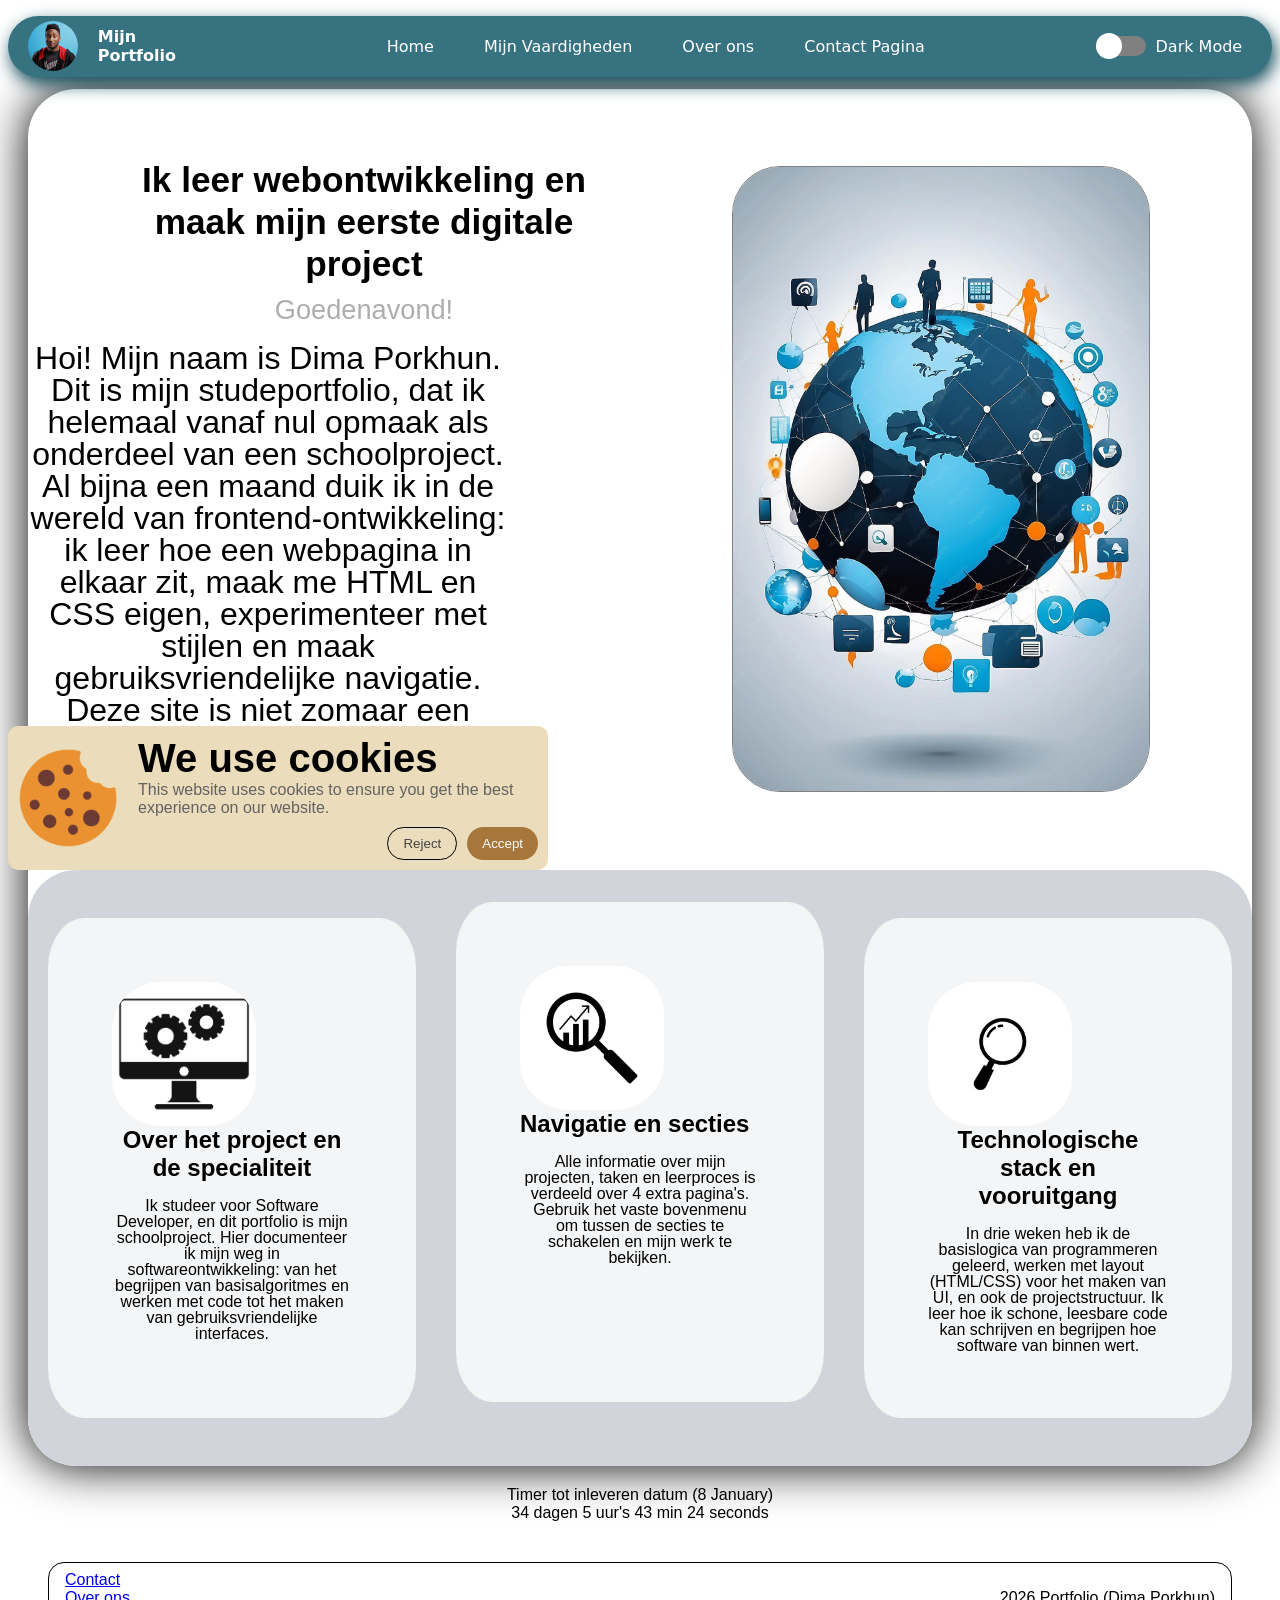
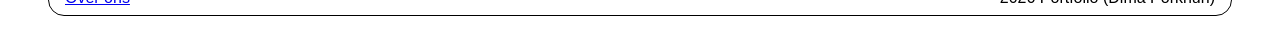
<file: index.html>
<!DOCTYPE html>
<html lang="en">
<head>
    <meta charset="UTF-8">
    <meta name="viewport" content="width=device-width, initial-scale=1.0">
    <title>Home</title>
    <link rel="stylesheet" href="styles/style.css">
    <link rel="stylesheet" href="styles/nav_bare.css">
    <link rel="stylesheet" href="styles/footer.css">
    <link rel="stylesheet" href="styles/cookies.css">
    <script type="module" src="js/cookies.js" defer></script>
    <script type="module" src="js/darkMode.js" defer></script>
    <script src="js/Home.js" defer></script>
    <script src="js/burgerMenu.js" defer></script>
</head>
<body>
    <header>
        <nav>
            <div class="left_nav">
                <img class="logo" src="img/channel-1.jpeg" alt="logo">
                <p>Mijn<br>Portfolio</p>
            </div>
            
            <div class="right_nav" id="right_nav">
                <ul class="list_nav" id="list_nav">
                    <li><a href="index.html" id="ya">Home</a></li>
                    <li><a href="mijn_vaardigheden.html">Mijn Vaardigheden</a></li>
                    <li><a href="Over_ons.html">Over ons</a></li>
                    <li><a href="Contact_page.html">Contact Pagina</a></li>
                </ul>
            </div>
            <div class="right_nav_mobile">
                <button id="burger_menu">
                    <div></div>
                    <div></div>
                    <div></div>
                </button>
                <div class="dark_mode_div">
                    <div id="switch_btn">
                        <div id="background_btn"><div id="cirkel_btn"></div></div>
                            
                    </div>
                        <p>Dark Mode</p>
                    </div>
                </div>
            </nav>
    </header>
    <main>
        <div id="cookie">
            <img src="img/8933123.png" alt="Cookie Icon">
            <div class="cookie_text">
                <h2>We use cookies</h2>
                <p>This website uses cookies to ensure you get the best experience on our website.</p> 
                <div class="cookie_buttons">
                    <button id="reject_button">Reject</button>
                    <button id="accept_button">Accept</button>
                </div>
            </div>
        </div>
            <div class="main">
                <div class="main_up">
                    <div class="left_up">
                        
                        <h1>Ik leer webontwikkeling en maak mijn eerste digitale project</h1>
                        <p id="welcome_morning">Goedemorgen!</p>
                        <p id="welcome_afternoon">Goedemiddag!</p>
                        <p id="welcome_evening">Goedenavond!</p>
                        <p class="text_top">
                            Hoi! Mijn naam is Dima Porkhun. Dit is mijn studeportfolio, dat ik helemaal vanaf
                            nul opmaak als onderdeel van een schoolproject. Al bijna een maand duik ik in de 
                            wereld van frontend-ontwikkeling: ik leer hoe een webpagina in elkaar zit, maak 
                            me HTML en CSS eigen, experimenteer met stijlen en maak gebruiksvriendelijke 
                            navigatie. Deze site is niet zomaar een eindproject, maar een visueel verslag
                            van mijn leerproces, waarin elk element met de hand is geschreven.
                        </p>
                    </div>
                    <div class="img_div">
                        <img class="img_globaleconectiviteit" id="img_connectiviteit" src="img/global-communication-background-business-network-design_1108314-242689.avif" alt="">
                    </div>
                </div>
                <div class="cards_bottom">
                    <div class="card"> 
                        <img class="img_bottom" src="img/electric-vehicle-repair-monitor-icon-simple-illustration-of-electric-vehicle-repair-monitor-vector-icon-for-web-design-isolated-on-white-background_98396-25808.avif" alt="icon">
                        <div class="text_cards">
                            <h2>Over het project en de specialiteit</h2>
                            <p>
                               Ik studeer voor Software Developer, en dit portfolio is mijn schoolproject. Hier documenteer
                               ik mijn weg in softwareontwikkeling: van het begrijpen van basisalgoritmes en werken met code 
                               tot het maken van gebruiksvriendelijke interfaces.
                            </p>
                        </div>
                    </div>

                    <div class="card1">
                        <img class="img_bottom" src="img/icon-analysis-research-data-design-template-vector.jpg" alt="icon">
                        <div class="text_cards">
                            <h2>Navigatie en secties</h2>
                            <p>
                                Alle informatie over mijn projecten, taken en leerproces is verdeeld over 4 extra pagina's. 
                                Gebruik het vaste bovenmenu om tussen de secties te schakelen en mijn werk te bekijken.
                            </p>
                        </div>
                    </div>

                    <div class="card">
                        <img class="img_bottom" src="img/OIP.webp" alt="icon">
                        <div class="text_cards">
                            <h2>Technologische stack en vooruitgang</h2>
                            <p>
                                In drie weken heb ik de basislogica van programmeren geleerd, werken met layout (HTML/CSS) 
                                voor het maken van UI, en ook de projectstructuur. Ik leer hoe ik schone, leesbare code kan
                                 schrijven en begrijpen hoe software van binnen wert.
                            </p>
                        </div>
                    </div>
                    
                </div>
            </div>
            <div id="timer_div">
                <p>Timer tot inleveren datum (8 January)</p>
                <p id="timer"></p>
            </div>
    </main>
    <footer>
        <p><a href="Contact_page.html">Contact<a><br><a href="Over_ons.html">Over ons</a></p>
        <p>2026 Portfolio (Dima Porkhun)</p>
    </footer>
</body>
</html>
</file>
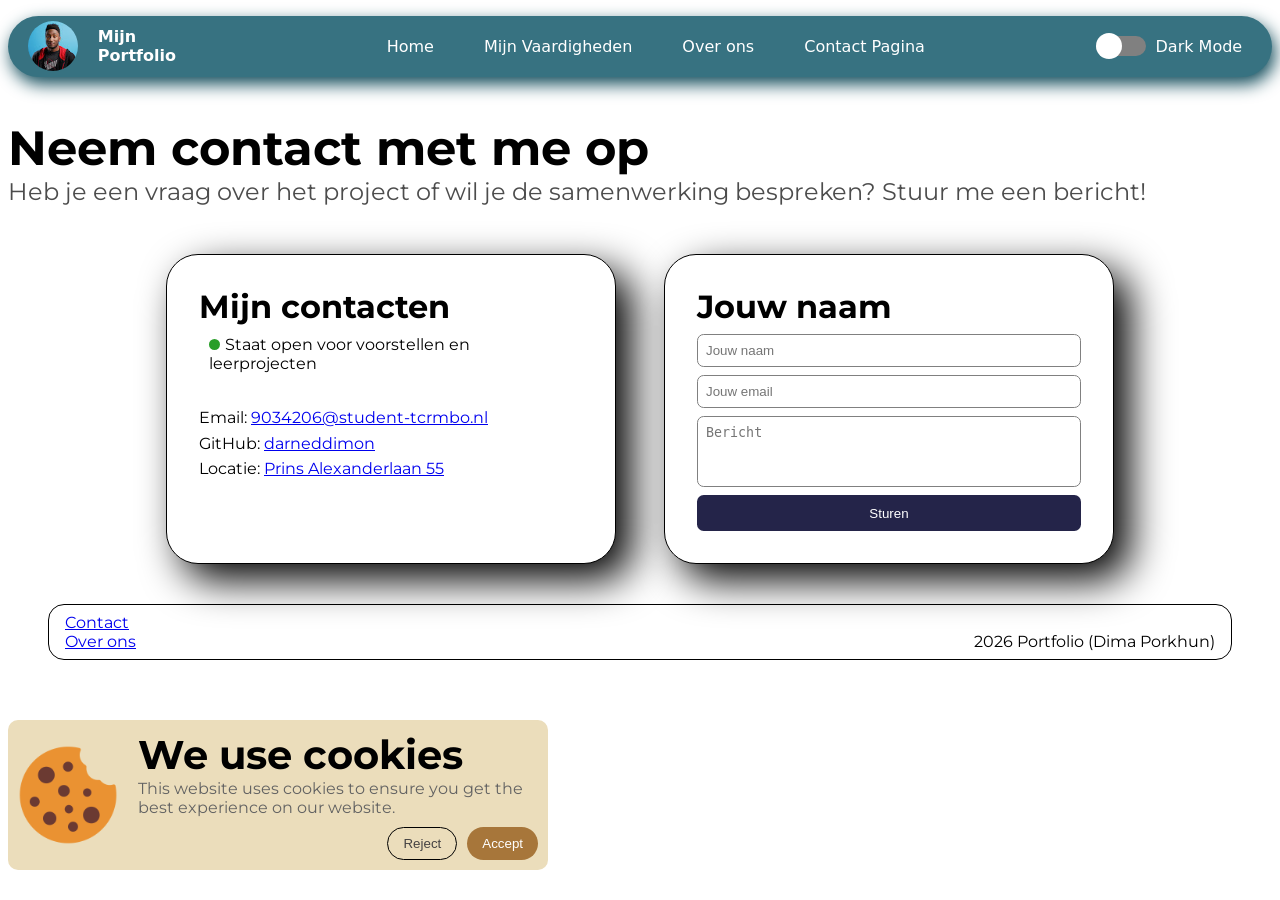
<file: Contact_page.html>
<!DOCTYPE html>
<html lang="en">
    <head>
        <meta charset="UTF-8">
        <meta name="viewport" content="width=device-width, initial-scale=1.0">
        <title>Contact Page</title>
        <link rel="stylesheet" href="styles/contact_page.css">
        <link rel="stylesheet" href="styles/nav_bare.css">
        <link rel="stylesheet" href="styles/footer.css">
        <link rel="stylesheet" href="styles/cookies.css">
        <script type="module" src="js/cookies.js" defer></script>
        <script type="module" src="js/darkMode.js" defer></script>
        <script src="js/burgerMenu.js" defer></script>
        <link rel="preconnect" href="https://fonts.googleapis.com">
        <link rel="preconnect" href="https://fonts.gstatic.com" crossorigin>
        <link href="https://fonts.googleapis.com/css2?family=Montserrat:ital,wght@0,100..900;1,100..900&family=PT+Serif:ital,wght@0,400;0,700;1,400;1,700&family=Yarndings+12&display=swap" rel="stylesheet">
    </head>
    <body>
        <header>
            <nav>
                <div class="left_nav">
                    <img class="logo" src="img/channel-1.jpeg" alt="logo">
                    <p>Mijn<br>Portfolio</p>
                </div>
                
                <div class="right_nav" id="right_nav">
                    <ul class="list_nav" id="list_nav">
                        <li><a href="index.html" id="ya">Home</a></li>
                        <li><a href="mijn_vaardigheden.html">Mijn Vaardigheden</a></li>
                        <li><a href="Over_ons.html">Over ons</a></li>
                        <li><a href="Contact_page.html">Contact Pagina</a></li>
                    </ul>
                </div>
                <div class="right_nav_mobile">
                    <button id="burger_menu">
                        <div></div>
                        <div></div>
                        <div></div>
                    </button>
                    <div class="dark_mode_div">
                        <div id="switch_btn">
                            <div id="background_btn"><div id="cirkel_btn"></div></div>
                        </div>
                            <p>Dark Mode</p>
                        </div>
                    </div>
                </nav>
            </header>   
        <main>
            <div id="cookie">
                <img src="img/8933123.png" alt="Cookie Icon">
                <div class="cookie_text">
                    <h2>We use cookies</h2>
                    <p>This website uses cookies to ensure you get the best experience on our website.</p> 
                    <div class="cookie_buttons">
                        <button id="reject_button">Reject</button>
                        <button id="accept_button">Accept</button>
                    </div>
                </div>
            </div>
            <h1 class="h1">
                Neem contact met me op
            </h1>
            <p class="main_p">
               Heb je een vraag over het project of wil
               je de samenwerking bespreken? Stuur me 
               een bericht!
            </p>

            <div class="cards">
                <div class="contacts_div">
                    <h1>Mijn contacten</h1>

                    <div class="text_green">
                        <p><div class="dot_css"></div>Staat open voor voorstellen en leerprojecten</p>
                    </div>

                    <div class="text_cards">
                        <p>Email: <a href="mailto:9034206@student-tcrmbo.nl">9034206@student-tcrmbo.nl</a></p>
                        <p>GitHub: <a href="https://github.com/darneddimon">darneddimon</a></p>
                        <p>Locatie: <a href="https://www.google.com/maps/place/Techniek+College+Rotterdam/@51.9408462,4.5361118,12.5z/data=!4m6!3m5!1s0x47c5cd3c66c593ad:0x37ff53ecda71ac07!8m2!3d51.9511189!4d4.5512189!16s%2Fg%2F11c52qh39x?entry=ttu&g_ep=EgoyMDI2MDkyMy4wIKXMDSoASAFQAw%3D%3D">
                            Prins Alexanderlaan 55
                        </a></p>
                    </div>   
                </div>

                <div class="form_div">
                    <h1>Jouw naam</h1> 
                    <input class="input_name_email" type="text" placeholder="Jouw naam">
                    <input class="input_name_email" type="email" placeholder="Jouw email"> 
                    <textarea class="input_message" type="text" placeholder="Bericht"></textarea>
                    <button class="send_button">Sturen</button>
                </div>
            </div>

        </main>
        <footer>
            <p><a href="Contact_page.html">Contact</a><br><a href="Over_ons.html">Over ons</a></p>
            <p>2026 Portfolio (Dima Porkhun)</p>
        </footer>
    </body>
</html>
</file>
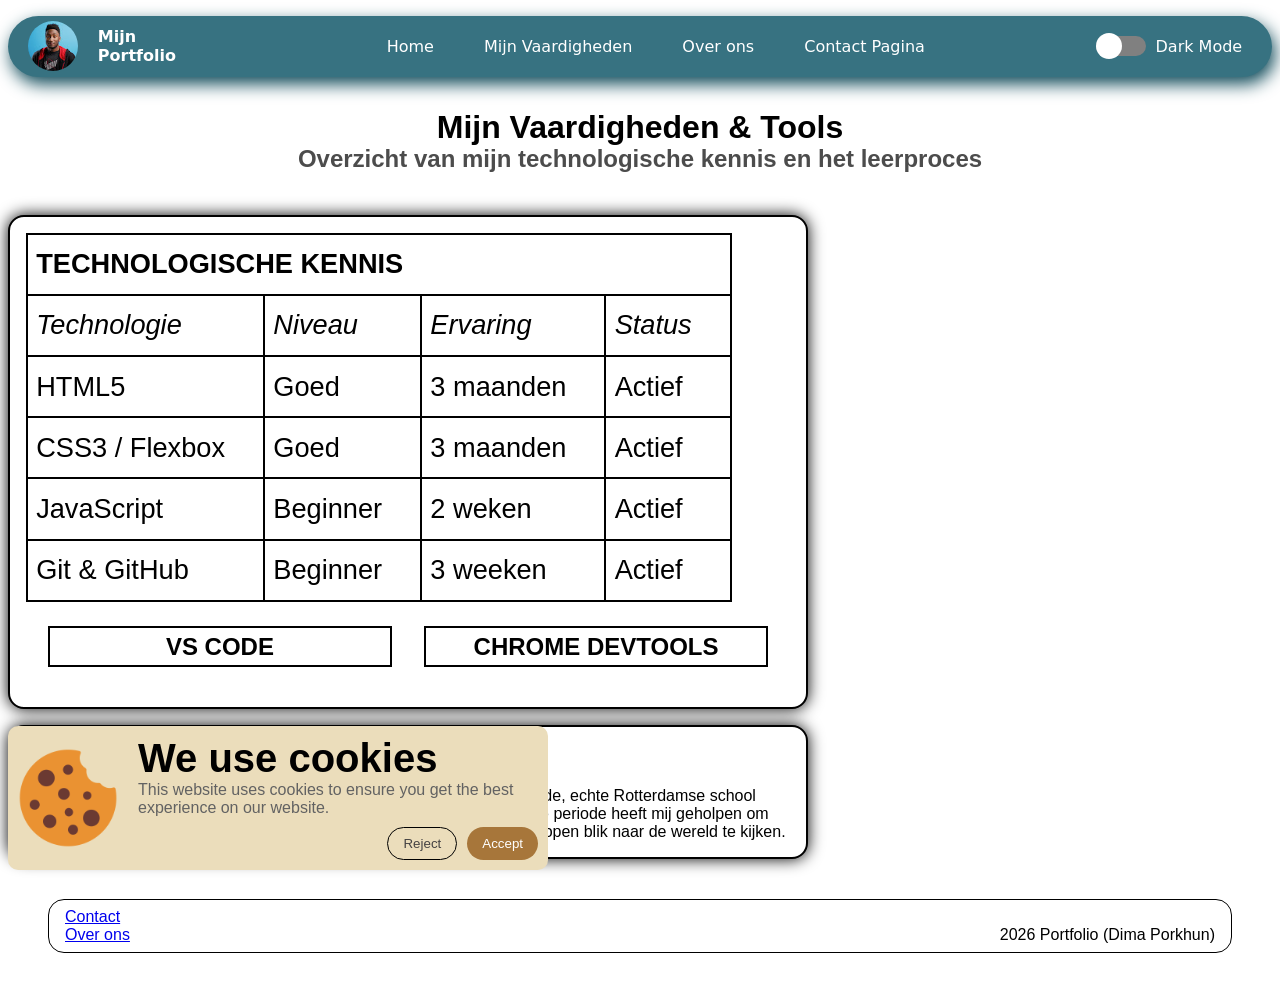
<file: mijn_vaardigheden.html>
<!DOCTYPE html>
<html lang="en">
    <head>
        <meta charset="UTF-8">
        <meta name="viewport" content="width=device-width, initial-scale=1.0">
        <title>Mijn vaardigheden </title>
        <link rel="stylesheet" href="styles/mijn_vaardigheden.css">
        <link rel="stylesheet" href="styles/footer.css">
        <link rel="stylesheet" href="styles/nav_bare.css">
        <link rel="stylesheet" href="styles/cookies.css">
        <script type="module" src="js/cookies.js" defer></script>
        <script type="module" src="js/darkMode.js" defer></script>
        <script src="js/burgerMenu.js" defer></script>
    </head>
    <body>
    <header>
        <nav>
            <div class="left_nav">
                <img class="logo" src="img/channel-1.jpeg" alt="logo">
                <p>Mijn<br>Portfolio</p>
            </div>
            
            <div class="right_nav" id="right_nav">
                <ul class="list_nav" id="list_nav">
                    <li><a href="index.html" id="ya">Home</a></li>
                    <li><a href="mijn_vaardigheden.html">Mijn Vaardigheden</a></li>
                    <li><a href="Over_ons.html">Over ons</a></li>
                    <li><a href="Contact_page.html">Contact Pagina</a></li>
                </ul>
            </div>
            <div class="right_nav_mobile">
                <button id="burger_menu">
                    <div></div>
                    <div></div>
                    <div></div>
                </button>
                <div class="dark_mode_div">
                    <div id="switch_btn">
                        <div id="background_btn"><div id="cirkel_btn"></div></div>
                            
                    </div>
                    <p>Dark Mode</p>
                </div>
            </div>
        </nav>
    </header>
        <main>
            <div id="cookie">
                <img src="img/8933123.png" alt="Cookie Icon">
                <div class="cookie_text">
                    <h2>We use cookies</h2>
                    <p>This website uses cookies to ensure you get the best experience on our website.</p> 
                    <div class="cookie_buttons">
                        <button id="reject_button">Reject</button>
                        <button id="accept_button">Accept</button>
                    </div>
                </div>
            </div>
            <div class="intro">
                <h1>Mijn Vaardigheden & Tools</h1>
                <h2>Overzicht van mijn technologische kennis en het leerproces</h2>
            </div>
            <div class="div_main_container">
                <div class="table_div">
                    <table>
                        <tr>
                            <th colspan="4">TECHNOLOGISCHE KENNIS</th>
                        </tr>
                        <tr class="groups">
                            <td>Technologie</td>
                            <td>Niveau</td>
                            <td>Ervaring</td>
                            <td>Status</td>
                        </tr>
                        <tr>
                            <td>HTML5</td>
                            <td>Goed</td>
                            <td>3 maanden</td>
                            <td>Actief</td>
                        </tr>
                        <tr>
                            <td>CSS3 / Flexbox</td>
                            <td>Goed</td>
                            <td>3 maanden</td>
                            <td>Actief</td>
                        </tr>
                        <tr>
                            <td>JavaScript</td>
                            <td>Beginner</td>
                            <td>2 weken</td>
                            <td>Actief</td>
                        </tr>
                        <tr>
                            <td>Git & GitHub</td>
                            <td>Beginner</td>
                            <td>3 weeken</td>
                            <td>Actief</td>
                        </tr>
                    </table>

                    <div class="containers_div">
                        <h2>VS CODE</h2>
                        <h2>CHROME DEVTOOLS</h2>
                    </div>

                </div>

                <div class="table_div">
                    <h2>Opleiding & Achtergrond</h2>
                    <p class="achtergrond_p">
                        Ik heb op het Wolfert College in Rotterdam geschoold. Het is een bruisende,
                        echte Rotterdamse school waar respect, diversiteit en persoonlijke ontwikkeling
                        centraal staan. Deze periode heeft mij geholpen om zelfstandig te leren denken,
                        creatieve oplossingen te zoeken en met een open blik naar de wereld te kijken.
                    </p>
                </div>
            </div>
        </main>
        <footer>
            <p><a href="Contact_page.html">Contact<a><br><a href="Over_ons.html">Over ons</a></p>
            <p>2026 Portfolio (Dima Porkhun)</p>
        </footer>
    </body>
</html>
</file>
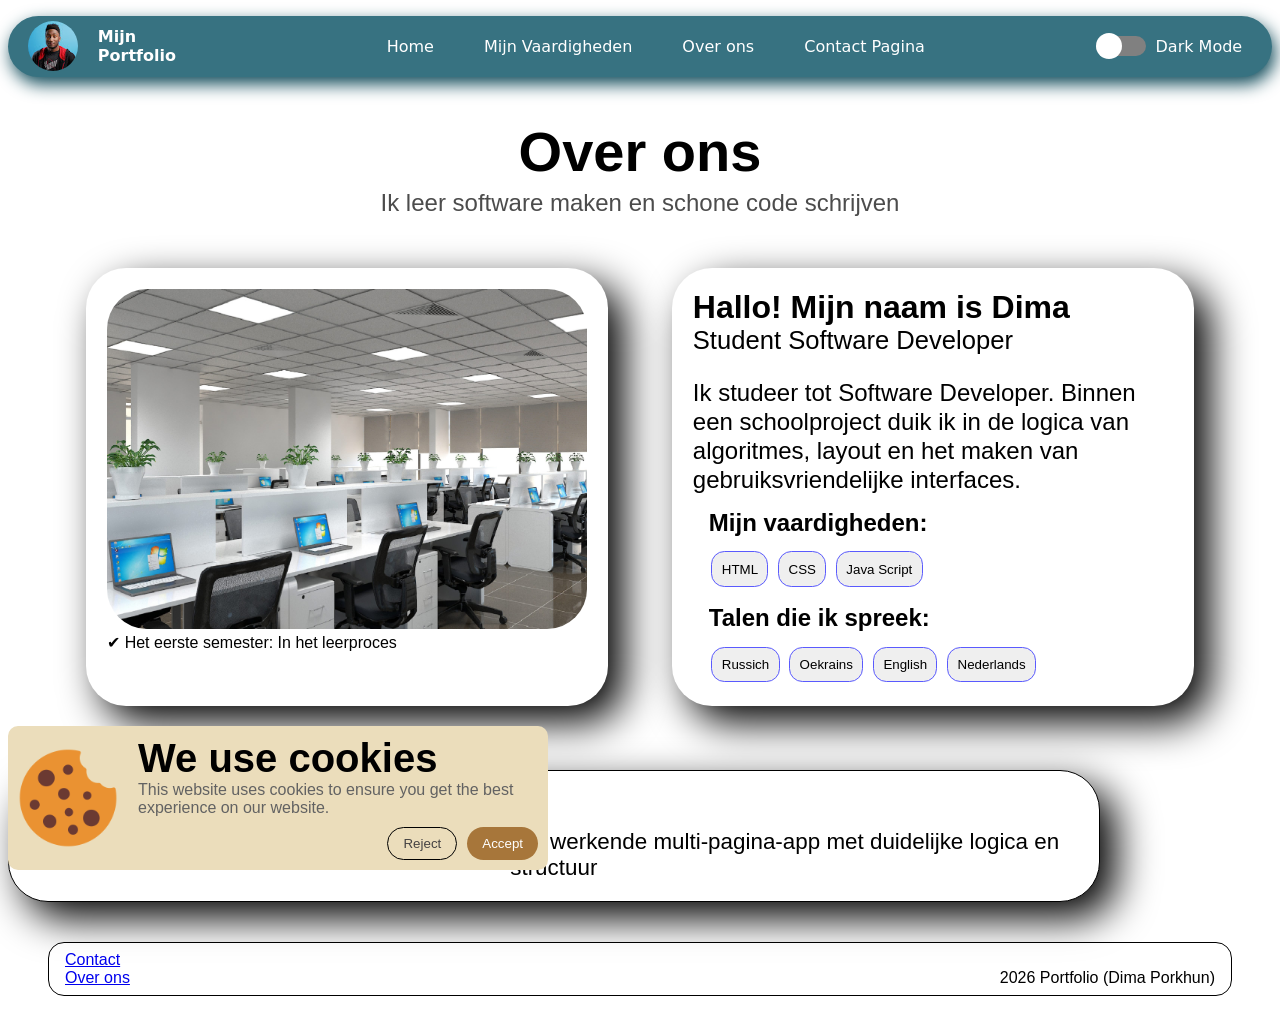
<file: Over_ons.html>
<!DOCTYPE html>
<html lang="en">
<head>
    <meta charset="UTF-8">
    <meta name="viewport" content="width=device-width, initial-scale=1.0">
    <title>Over ons</title>
    <link rel="stylesheet" href="styles/Over_ons.css">
    <link rel="stylesheet" href="styles/nav_bare.css">
    <link rel="stylesheet" href="styles/footer.css">
    <link rel="stylesheet" href="styles/cookies.css">
    <script type="module" src="js/cookies.js" defer></script>
    <script type="module" src="js/darkMode.js" defer></script>
    <script src="js/burgerMenu.js" defer></script>
</head>
<body>
    <header>
        <nav>
            <div class="left_nav">
                <img class="logo" src="img/channel-1.jpeg" alt="logo">
                <p>Mijn<br>Portfolio</p>
            </div>
            
            <div class="right_nav" id="right_nav">
                <ul class="list_nav" id="list_nav">
                    <li><a href="index.html" id="ya">Home</a></li>
                    <li><a href="mijn_vaardigheden.html">Mijn Vaardigheden</a></li>
                    <li><a href="Over_ons.html">Over ons</a></li>
                    <li><a href="Contact_page.html">Contact Pagina</a></li>
                </ul>
            </div>
            <div class="right_nav_mobile">
                <button id="burger_menu">
                    <div></div>
                    <div></div>
                    <div></div>
                </button>
                <div class="dark_mode_div">
                    <div id="switch_btn">
                        <div id="background_btn"><div id="cirkel_btn"></div></div>
                            
                    </div>
                        <p>Dark Mode</p>
                    </div>
                </div>
            </nav>
    </header>
    <main>
        <div id="cookie">
            <img src="img/8933123.png" alt="Cookie Icon">
            <div class="cookie_text">
                <h2>We use cookies</h2>
                <p>This website uses cookies to ensure you get the best experience on our website.</p> 
                <div class="cookie_buttons">
                    <button id="reject_button">Reject</button>
                    <button id="accept_button">Accept</button>
                </div>
            </div>
        </div>
        <div class="div_main_text">
            <p class="main_text">Over ons</p>
            <p class="onderwerp_text">Ik leer software maken en schone code schrijven</p>
        </div>
    
        <div class="main_div">
            <div id="cards_top">
                <div class="card_top">
                    <div class="div_card">
                        <img class="card_img" src="img/LUXSHARE-ICT-2-11-scaled.jpg" alt="foto in studie">
                    </div>
                    <div class="text_cards">
                        <p> &#10004; Het eerste semester: In het leerproces</p>
                    </div>
                    
                </div>
                <div class="card_top">
                    <div class="div_card">
                        <h1>Hallo! Mijn naam is Dima</h1>
                        <p id="Under_h">Student Software Developer</p>
                        <p class="div_card_p">
                            Ik studeer tot Software Developer. Binnen een 
                            schoolproject duik ik in de logica van algoritmes,
                            layout en het maken van gebruiksvriendelijke interfaces.
                        </p>
                        
                    </div>
                    <div class="button_div">
                        <h3 class="div_card_p_"><b>Mijn vaardigheden:</b></h3>
                        <button class="button">HTML</button>
                        <button class="button">CSS</button>
                        <button class="button">Java Script</button>
                        <h3 class="div_card_p_"><b>Talen die ik spreek:</b></h3>
                        <button class="button">Russich</button>
                        <button class="button">Oekrains</button>
                        <button class="button">English</button>
                        <button class="button">Nederlands</button>
                        
                    </div>
                        
                </div>
            </div>

            <div class="card_bottom">
                <h1 class="doel_text">Mijn doel voor de cursus</h1>
                <p class="card_bottom_text">
                   De weg afleggen van de eerste
                   regel code tot een werkende 
                   multi-pagina-app met duidelijke 
                   logica en structuur
                </p>
            </div>
        </div>

    </main>
    <footer>
        <p><a href="Contact_page.html">Contact<a><br><a href="Over_ons.html">Over ons</a></p>
        <p>2026 Portfolio (Dima Porkhun)</p>
    </footer>
</file>
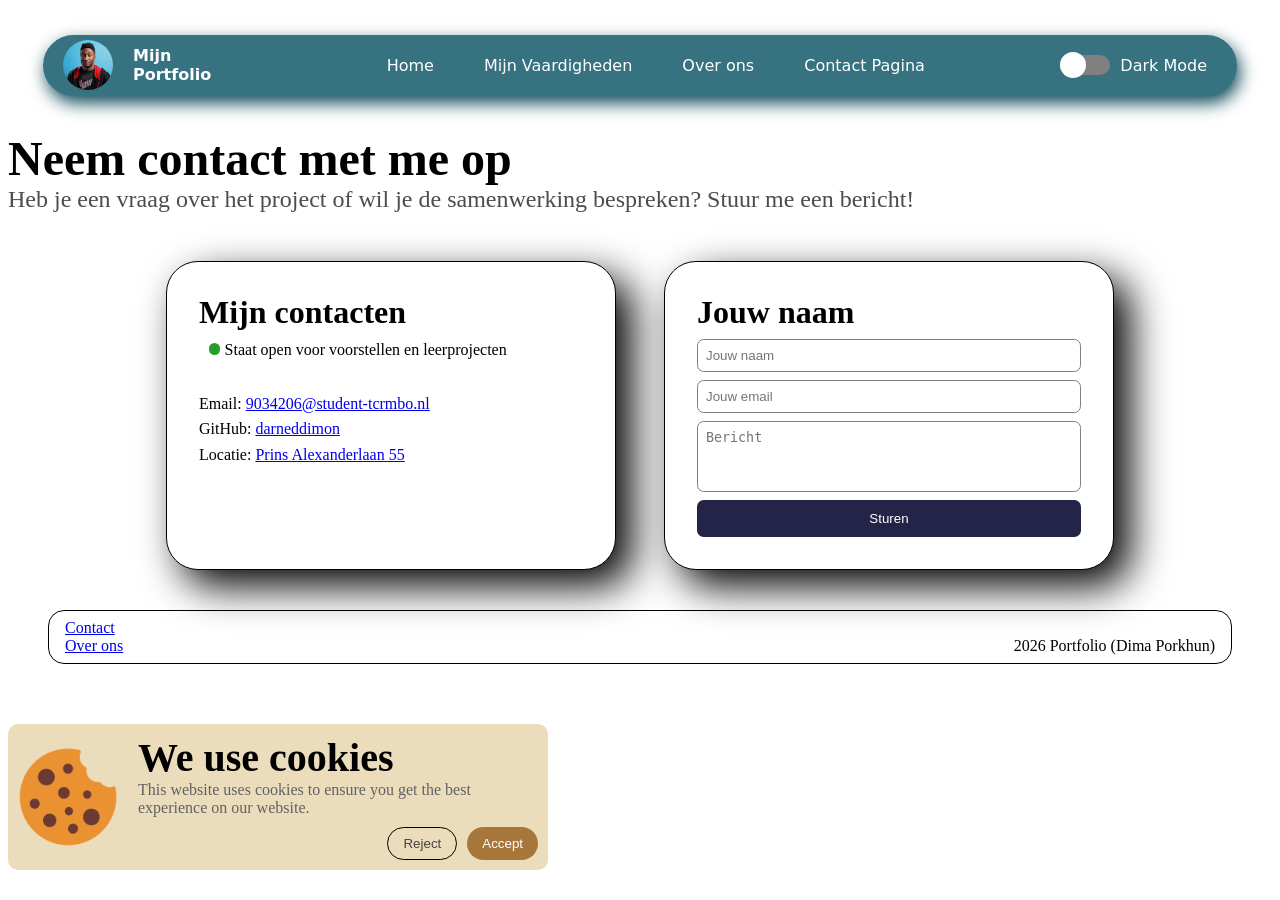
<file: Mijn Portfolio/Contact_page.html>
<!DOCTYPE html>
<html lang="en">
    <head>
        <meta charset="UTF-8">
        <meta name="viewport" content="width=device-width, initial-scale=1.0">
        <title>Page 1</title>
        <link rel="stylesheet" href="styles/contact_page.css">
        <link rel="stylesheet" href="styles/nav_bare.css">
        <link rel="stylesheet" href="styles/footer.css">
        <link rel="stylesheet" href="styles/cookies.css">
        <script type="module" src="js/cookies.js" defer></script>
        <script type="module" src="js/darkMode.js" defer></script>
    </head>
    <body>
        <header>
            <div class="header_laptop">
                <nav>
                    <div class="left_nav">
                        <img class="logo" src="img/channel-1.jpeg" alt="logo">
                        <p>Mijn<br>Portfolio</p>
                    </div>
                    <div class="right_nav">
                        <ul class="list_nav">
                            <li><a href="index.html" id="ya">Home</a></li>
                            <li><a href="mijn_vaardigheden.html">Mijn Vaardigheden</a></li>
                            <li><a href="Over_ons.html">Over ons</a></li>
                            <li><a href="Contact_page.html">Contact Pagina</a></li>
                        </ul>
                    </div>
                    <div class="dark_mode_div">
                        <div id="switch_btn">
                            <div id="background_btn"><div id="cirkel_btn"></div></div>
                            
                        </div>
                        <p>Dark Mode</p>
                    </div>
                    
                </nav>
            </div>
        </header>
        <main>
            <div id="cookie">
                <img src="img/8933123.png" alt="Cookie Icon">
                <div class="cookie_text">
                    <h2>We use cookies</h2>
                    <p>This website uses cookies to ensure you get the best experience on our website.</p> 
                    <div class="cookie_buttons">
                        <button id="reject_button">Reject</button>
                        <button id="accept_button">Accept</button>
                    </div>
                </div>
            </div>
            <h1 class="h1">
                Neem contact met me op
            </h1>
            <p class="main_p">
               Heb je een vraag over het project of wil
               je de samenwerking bespreken? Stuur me 
               een bericht!
            </p>

            <div class="cards">
                <div class="contacts_div">
                    <h1>Mijn contacten</h1>

                    <div class="text_green">
                        <p><div class="dot_css"></div>Staat open voor voorstellen en leerprojecten</p>
                    </div>

                    <div class="text_cards">
                        <p>Email: <a href="mailto:9034206@student-tcrmbo.nl">9034206@student-tcrmbo.nl</a></p>
                        <p>GitHub: <a href="https://github.com/darneddimon">darneddimon</a></p>
                        <p>Locatie: <a href="https://www.google.com/maps/place/Techniek+College+Rotterdam/@51.9408462,4.5361118,12.5z/data=!4m6!3m5!1s0x47c5cd3c66c593ad:0x37ff53ecda71ac07!8m2!3d51.9511189!4d4.5512189!16s%2Fg%2F11c52qh39x?entry=ttu&g_ep=EgoyMDI2MDkyMy4wIKXMDSoASAFQAw%3D%3D">
                            Prins Alexanderlaan 55
                        </a></p>
                    </div>   
                </div>

                <div class="form_div">
                    <h1>Jouw naam</h1> 
                    <input class="input_name_email" type="text" placeholder="Jouw naam">
                    <input class="input_name_email" type="email" placeholder="Jouw email"> 
                    <textarea class="input_message" type="text" placeholder="Bericht"></textarea>
                    <button class="send_button">Sturen</button>
                </div>
            </div>

        </main>
        <footer>
            <p><a href="Contact_page.html">Contact</a><br><a href="Over_ons.html">Over ons</a></p>
            <p>2026 Portfolio (Dima Porkhun)</p>
        </footer>
    </body>
</html>
</file>
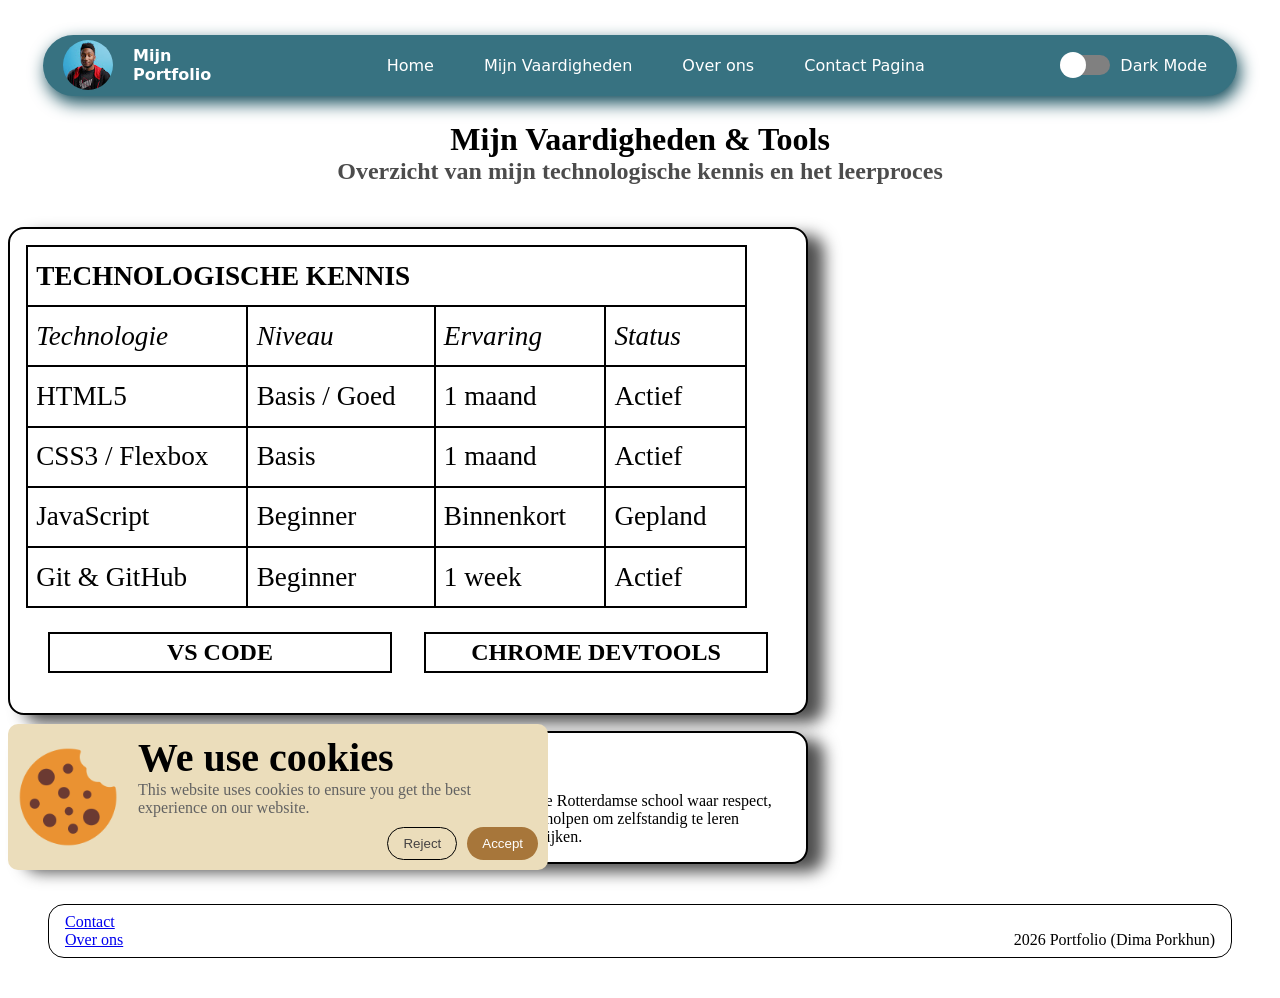
<file: Mijn Portfolio/mijn_vaardigheden.html>
<!DOCTYPE html>
<html lang="en">
    <head>
        <meta charset="UTF-8">
        <meta name="viewport" content="width=device-width, initial-scale=1.0">
        <title>Page 1</title>
        <link rel="stylesheet" href="styles/mijn_vaardigheden.css">
        <link rel="stylesheet" href="styles/footer.css">
        <link rel="stylesheet" href="styles/nav_bare.css">
        <link rel="stylesheet" href="styles/cookies.css">
        <script type="module" src="js/cookies.js" defer></script>
        <script type="module" src="js/darkMode.js" defer></script>
    </head>
    <body>
        <header>
            <div class="header_laptop">
                <nav>
                    <div class="left_nav">
                        <img class="logo" src="img/channel-1.jpeg" alt="logo">
                        <p>Mijn<br>Portfolio</p>
                    </div>
                    <div class="right_nav">
                        <ul class="list_nav">
                            <li><a href="index.html" id="ya">Home</a></li>
                            <li><a href="mijn_vaardigheden.html">Mijn Vaardigheden</a></li>
                            <li><a href="Over_ons.html">Over ons</a></li>
                            <li><a href="Contact_page.html">Contact Pagina</a></li>
                        </ul>
                    </div>
                    <div class="dark_mode_div">
                        <div id="switch_btn">
                            <div id="background_btn"><div id="cirkel_btn"></div></div>
                            
                        </div>
                        <p>Dark Mode</p>
                    </div>
                    
                </nav>
            </div>
        </header>
        <main>
            <div id="cookie">
                <img src="img/8933123.png" alt="Cookie Icon">
                <div class="cookie_text">
                    <h2>We use cookies</h2>
                    <p>This website uses cookies to ensure you get the best experience on our website.</p> 
                    <div class="cookie_buttons">
                        <button id="reject_button">Reject</button>
                        <button id="accept_button">Accept</button>
                    </div>
                </div>
            </div>
            <div class="intro">
                <h1>Mijn Vaardigheden & Tools</h1>
                <h2>Overzicht van mijn technologische kennis en het leerproces</h2>
            </div>
            <div class="div_main_container">
                <div class="table_div">
                    <table>
                        <tr>
                            <th colspan="4">TECHNOLOGISCHE KENNIS</th>
                        </tr>
                        <tr class="groups">
                            <td>Technologie</td>
                            <td>Niveau</td>
                            <td>Ervaring</td>
                            <td>Status</td>
                        </tr>
                        <tr>
                            <td>HTML5</td>
                            <td>Basis / Goed</td>
                            <td>1 maand</td>
                            <td>Actief</td>
                        </tr>
                        <tr>
                            <td>CSS3 / Flexbox</td>
                            <td>Basis</td>
                            <td>1 maand</td>
                            <td>Actief</td>
                        </tr>
                        <tr>
                            <td>JavaScript</td>
                            <td>Beginner</td>
                            <td>Binnenkort</td>
                            <td>Gepland</td>
                        </tr>
                        <tr>
                            <td>Git & GitHub</td>
                            <td>Beginner</td>
                            <td>1 week</td>
                            <td>Actief</td>
                        </tr>
                    </table>

                    <div class="containers_div">
                        <h2>VS CODE</h2>
                        <h2>CHROME DEVTOOLS</h2>
                    </div>

                </div>

                <div class="table_div">
                    <h2>Opleiding & Achtergrond</h2>
                    <p class="achtergrond_p">
                        Ik heb op het Wolfert College in Rotterdam geschoold. Het is een bruisende,
                        echte Rotterdamse school waar respect, diversiteit en persoonlijke ontwikkeling
                        centraal staan. Deze periode heeft mij geholpen om zelfstandig te leren denken,
                        creatieve oplossingen te zoeken en met een open blik naar de wereld te kijken.
                    </p>
                </div>
            </div>
        </main>
        <footer>
            <p><a href="Contact_page.html">Contact<a><br><a href="Over_ons.html">Over ons</a></p>
            <p>2026 Portfolio (Dima Porkhun)</p>
        </footer>
    </body>
</html>
</file>
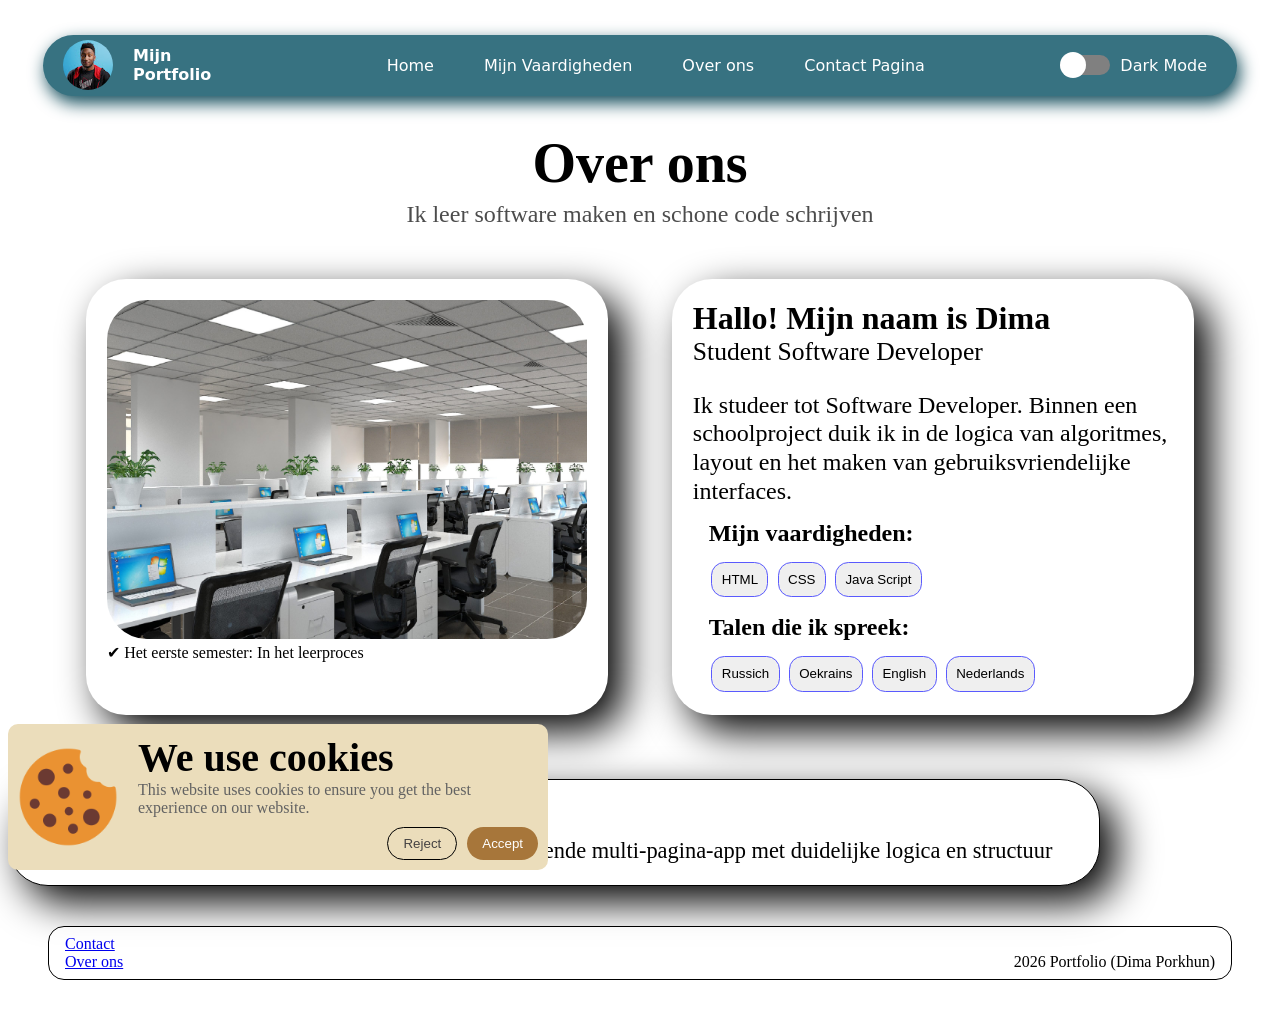
<file: Mijn Portfolio/Over_ons.html>
<!DOCTYPE html>
<html lang="en">
<head>
    <meta charset="UTF-8">
    <meta name="viewport" content="width=device-width, initial-scale=1.0">
    <title>Document</title>
    <link rel="stylesheet" href="styles/Over_ons.css">
    <link rel="stylesheet" href="styles/nav_bare.css">
    <link rel="stylesheet" href="styles/footer.css">
    <link rel="stylesheet" href="styles/cookies.css">
    <script type="module" src="js/cookies.js" defer></script>
    <script type="module" src="js/darkMode.js" defer></script>
</head>
<body>
    <header>
        <div class="header_laptop">
            <nav>
                <div class="left_nav">
                    <img class="logo" src="img/channel-1.jpeg" alt="logo">
                    <p>Mijn<br>Portfolio</p>
                </div>
                <div class="right_nav">
                    <ul class="list_nav">
                        <li><a href="index.html" id="ya">Home</a></li>
                        <li><a href="mijn_vaardigheden.html">Mijn Vaardigheden</a></li>
                        <li><a href="Over_ons.html">Over ons</a></li>
                        <li><a href="Contact_page.html">Contact Pagina</a></li>
                    </ul>
                </div>
                <div class="dark_mode_div">
                    <div id="switch_btn">
                        <div id="background_btn"><div id="cirkel_btn"></div></div>
                        
                    </div>
                    <p>Dark Mode</p>
                </div>
                
            </nav>
        </div>
    </header>
    <main>
        <div id="cookie">
            <img src="img/8933123.png" alt="Cookie Icon">
            <div class="cookie_text">
                <h2>We use cookies</h2>
                <p>This website uses cookies to ensure you get the best experience on our website.</p> 
                <div class="cookie_buttons">
                    <button id="reject_button">Reject</button>
                    <button id="accept_button">Accept</button>
                </div>
            </div>
        </div>
        <div class="div_main_text">
            <p class="main_text">Over ons</p>
            <p class="onderwerp_text">Ik leer software maken en schone code schrijven</p>
        </div>
    
        <div class="main_div">
            <div id="cards_top">
                <div class="card_top">
                    <div class="div_card">
                        <img class="card_img" src="img/LUXSHARE-ICT-2-11-scaled.jpg" alt="foto in studie">
                    </div>
                    <div class="text_cards">
                        <p> &#10004; Het eerste semester: In het leerproces</p>
                    </div>
                    
                </div>
                <div class="card_top">
                    <div class="div_card">
                        <h1>Hallo! Mijn naam is Dima</h1>
                        <p id="Under_h">Student Software Developer</p>
                        <p class="div_card_p">
                            Ik studeer tot Software Developer. Binnen een 
                            schoolproject duik ik in de logica van algoritmes,
                            layout en het maken van gebruiksvriendelijke interfaces.
                        </p>
                        
                    </div>
                    <div class="button_div">
                        <h3 class="div_card_p_"><b>Mijn vaardigheden:</b></h3>
                        <button class="button">HTML</button>
                        <button class="button">CSS</button>
                        <button class="button">Java Script</button>
                        <h3 class="div_card_p_"><b>Talen die ik spreek:</b></h3>
                        <button class="button">Russich</button>
                        <button class="button">Oekrains</button>
                        <button class="button">English</button>
                        <button class="button">Nederlands</button>
                        
                    </div>
                        
                </div>
            </div>

            <div class="card_bottom">
                <h1 class="doel_text">Mijn doel voor de cursus</h1>
                <p class="card_bottom_text">
                   De weg afleggen van de eerste
                   regel code tot een werkende 
                   multi-pagina-app met duidelijke 
                   logica en structuur
                </p>
            </div>
        </div>

    </main>
    <footer>
        <p><a href="Contact_page.html">Contact<a><br><a href="Over_ons.html">Over ons</a></p>
        <p>2026 Portfolio (Dima Porkhun)</p>
    </footer>
</file>
<file: styles/style.css>
*::before, *::after{
    box-sizing: border-box;
}

:root{
    --bg-color: #ffffffc1;
    --main: #ffffff;
    --text-color: #000000;
    --cards_bottom: #d1d5db;
    --shadow-box: rgb(0, 0, 0);
    --welcome: rgba(0, 0, 0, 0.321);
}

:root.dark{
    --bg-color: #000000ea;
    --main: #00000018;
    --text-color: #ffffff;
    --cards_bottom: #343333a8;
    --shadow-box: rgb(44, 117, 186);
    --welcome: grey;
}


p, h1, h2{
    margin: 0;
}


body{
    background-color: var(--bg-color);
    color: var(--text-color);
    font-family: "Montserrat", sans-serif;
}




.main{
    margin: 20px;
    box-shadow: 0px 0px 3em  var(--shadow-box);
    border-radius: 3em;
}


.main_up{
    display: flex; 
    justify-content: space-between;  
    height: auto;
    max-width: 90vw;
}

.left_up>*{
    justify-content: center;
    display: flex;
}



.left_up>h1{
    margin: 2em 2em 0.5rem;
    font-size: 2.2rem;
    line-height: 1.2;
    text-align: center;         
    padding: 0 16px;     
    box-sizing: border-box;
}

.img_div{
    max-width: 30rem;
    box-sizing: border-box;
    display: block;
    padding: 2rem;
    align-self: center;
}

.img_globaleconectiviteit{
    max-width: 100%;
    margin: 0;
    border: 1px solid grey;
    display: block;
    border-radius: 3rem;
    align-items: center;
}

#welcome_morning,            /* js welcome! flex! */
#welcome_afternoon,
#welcome_evening{
    display: none;
    justify-self: center;
    font-size: 170%;
    font-weight: lighter; 
    color: var(--welcome);
}



.text_top{
    margin: 1rem 0;
    overflow-wrap: anywhere;   
    font-size: 2rem; 
    width: 30rem;
    justify-self: center;
    text-align: center;
    line-height: 2rem;
}



.cards_bottom{ /**/
    background-color: var(--cards_bottom);
    padding: 3rem 0;
    display: flex;
    flex-direction: row;
    justify-content: space-around;
    border-radius: 3em;
    height: auto;
    
}

#timer_div{
    display: flex;
    flex-direction: column;
    align-items: center;
    justify-content: center;
    color: var(--text-color);
}



.card{
    flex-direction: column;
    max-width: 15rem;
    background-color: var(--bg-color);
    padding: 4rem;
    border-radius: 10%;
}

.card h2, .card1 h2{
    text-align: center;
}

.card1{
    flex-direction: column;
    width: 15rem;
    background-color: var(--bg-color);
    padding: 4rem;
    border-radius: 10%;
    position: relative;  
    bottom: 1rem;
}

.img_bottom{
    max-width: 60%;
    display: flex;
    justify-self: center;
    border-radius: 3rem;
}


.text_cards h2{
    display: flex;
    justify-self: center;
    margin-bottom: 1rem;
    text-align: center;
}

.text_cards p,
.card1 p{
    overflow-wrap: anywhere;   
    font-size: 1rem; 
    text-align: center;
    line-height: 1rem;
}

.hidden{
    display: none !important;
}

.visible{
    display: flex !important;
}

@media (max-width: 1220px) {

    .left_up{
        padding-bottom: 1rem;
    }



    .main_up{
        flex-direction: column;
        align-items: center;
    }

    .cards_bottom, 
    .card1{
        flex-direction: column;
        position: static;
        align-items: center;
        gap: 20px;
    }


}

@media (max-width: 820px) {
    .left_up{
        padding-bottom: 1rem;
        
    }


    .main{
        width: 100%;
        margin: 0;
    }



    .main_up{
        flex-direction: column;
        align-items: center;
        justify-self: center;
    }

    .text_top{
        font-size: 20px;
        line-height: 20px;
        width: 300px;
    }
}

@media (max-width: 560px) {
    
    .main{
        width: 100vw;
    }

    .cards_bottom{
        padding: 10px;
        gap: 10px;
    }
    
    .left_up>h1{
        line-height: 0.9;
        font-size: 1.2rem;
    }

    .card,
    .card1{
        padding: 40px;
    }

    .left_up{
        padding-bottom: 1rem;
    }



    .main_up{
        flex-direction: column;
        align-items: center;
    }

    .text_top{
        font-size: 15px;
        line-height: 15px;
        width: 200px;
    }
}
</file>
<file: styles/nav_bare.css>
:root{
    --bg-color: #ffffffc1;

}

:root.dark{
    --bg-color: #000000ea;
}


button{
    margin: 0;
    padding: 0;
}


header{
    display: block;
    font-family:system-ui, -apple-system, BlinkMacSystemFont, 'Segoe UI', Roboto, Oxygen, Ubuntu, Cantarell, 'Open Sans', 'Helvetica Neue', sans-serif;
    position: sticky;
    top: 1em;
    z-index: 100;
    background-color: rgb(55, 114, 129);
    box-shadow: 3px 7px 17px rgb(15, 74, 89);
    padding: 0.3em;
    border-radius: 3em;
    align-items: center;
    max-width: 100%;
}



/*Ik heb justijy-content: space-between gebruiken
want anders wordt die nav baar niet zo mooi*/

nav{
    display: flex;
    flex-direction: row;
    justify-content: space-between;
    padding: 0 15px;
    width: 100% 0.1em;
}

#burger_menu{
    display: none;
    align-items: center;
    justify-content: center;
    flex-direction: column;
    gap: 5px;
    width: 40px;
    height: 40px;
    align-self: center;
    position: relative;
    border: none;
    border-radius: 50%;
    margin-left: none;
    order: 2;

}

#burger_menu>div{
    display: flex;
    width: 20px;
    height: 3px;
    background-color: grey;
    border-radius: 50px;
    
}



#right_nav.open{
    position: absolute;
    background-color: rgb(55, 114, 129);
    z-index: 100;
    right: 0;
    top: 70px;
    color: white;
    display: flex;
    align-items: center;
    justify-content: center;
    justify-self: center;
    padding: 1vw 2vw;
    border-radius: 20px;
    
}



#right_nav.open>ul{
    flex-direction: column;
    gap: 10px;
    margin: 0;
    padding: 0;
    font-size: 20px;
    
}


.right_nav{
    display: flex;
    align-items: center;
    align-content: center;
}

.right_nav>ul{
    display: flex;
    flex-direction: row;
    gap: 30px;
}

.right_nav>ul>li{
    list-style: none;
    
}

.right_nav>ul>li>a{
    text-decoration: none;
    color: white;
    padding: 10px;
    border-radius: 20px;
    transition: all 0.75s;
}

.right_nav_mobile{
    display: flex;
    gap: 20px;
}

.right_nav>ul>li>a:hover{
    background-color: rgb(181, 190, 12);
    color: white;
}

#switch_btn{
    display: flex;
    align-items: center;
    justify-content: center;
}

#background_btn{
    width: 50px;
    height: 20px;
    margin-right: 10px;
    display: flex;
    border-radius: 20px;
    background-color: grey;
    cursor: pointer;
    justify-content: left;
    transition: background-color 0.5s;
}

#background_btn.active{
    background-color: darkgreen;
}

#cirkel_btn{
    display: flex;
    width: 26px;
    height: 26px;
    background-color: white;
    border-radius: 50%;
    position: relative;
    align-self: center;
    transition: all 0.3s ease-in-out;
}

#cirkel_btn.active{
    transform: translateX(26px);
}

.dark_mode_div>p{
    display: flex;
    color: white;
}

.dark_mode_div{
    display: flex;
    align-items: center;
    margin-right: 10px;
}

.left_nav{
    display: flex;
    align-items: center;
    gap: 20px;
    color: white;
    font-weight: bold;
}

.left_nav>img{
    border-radius: 50%;
    max-width: 50px;
}

@media (max-width: 1200px) {
    #burger_menu{
        display: flex;
    }

    #right_nav{
        display: none;
    }
    
    
}

header{
   
}

@media (max-width: 820px) {
    .left_nav>p{
        font-size: 12px;
    }

    #background_btn{
        height: 15px;
        width: 40px;
    }

    #cirkel_btn{
        width: 20px;
        height: 20px;
    }

    #cirkel_btn.active{
        transform: translateX(20px);
    }

    .left_nav>img{
        width: 40px;
    }
    
    .left_nav{
        gap: 10px;
    }

    .dark_mode_div>p{
        display: none;
    }

    .right_nav_mobile{
        gap: 0;
    }

    #burger_menu {
        width: 25px;
        height: 25px;
        gap: 4px;
    }

    #burger_menu>div{
        width: 10px;
        height: 1.5px;
    }
}
</file>
<file: styles/footer.css>
footer{
    background-color: var(--bg-color);
    margin: 2.5em 2.5em;
    border: 1px solid black;
    display: flex;
    justify-content: space-between;
    align-items: flex-end;
    /*box-shadow: 2em 2em 10em rgb(70, 203, 137);*/
    border-radius: 1em;
}

footer p{
    margin: 0.5em 1em;
    display: inline-block;
}

@media (max-width: 560px) {
    footer{
        font-size: 13px;
    }
}
</file>
<file: styles/cookies.css>
*::before, *::after{
    box-sizing: border-box;
}

h2{
    margin: 0;
}

#cookie{
    align-items: center;
    display: flex;
    justify-self: center;
    max-width: 80vw;
    flex-direction: row;
    background-color: rgb(235, 221, 187);
    border-radius: 10px;
    padding: 10px;
    z-index: 100;
    position: fixed;
    bottom: 30px;
}

#cookie>img{
    max-width: 100px;
}

#cookie .cookie_text{
    margin-left: 20px;
}

.cookie_text>h2{
    font-size: 40px;
}

.cookie_text>p{
    color: rgb(98, 98, 98);
    overflow-wrap: anywhere;
    max-width: 400px;
}

.cookie_buttons{
    display: flex;
    justify-content: end;
    margin-top: 10px;
    gap: 10px;
}

.hidden{
    display: none !important;
}

.visible{
    display: flex !important;
}

#reject_button{
    background-color: white;
    color: black;
    border: 1px solid black;
    border-radius: 20px;
    padding: 8px 15px;
    background-color: rgb(235, 221, 187);
    color: rgb(69, 67, 67);
}

#reject_button:hover{
    background-color: rgba(52, 50, 50, 0.618);
    color: black;
    border: none;
    padding: 9px 16px;
}

#reject_button:active{
    opacity: 0.8;
}

#accept_button{
    background-color: rgb(167, 118, 58);
    color: white;
    border-radius: 20px;
    padding: 8px 15px;
    border: none;
}

#accept_button:hover{
    opacity: 0.8;
}

#accept_button:active{
    opacity: 0.6;
}
</file>
<file: styles/contact_page.css>
:root{
    --bg-color: #ffffffc1;
    --main: #ffffff;
    --text-color: #000000;
    --cards_bottom: #d1d5db;
    --text-color-2: rgb(76, 76, 76);
    --shadow-box: rgb(0, 0, 0);

}

:root.dark{
    --bg-color: #000000ea;
    --main: #00000018;
    --text-color: #ffffff;
    --text-color-2: rgb(176, 176, 176);
    --cards_bottom: #343333a8;
    --shadow-box: rgb(44, 117, 186);

}

p, h1{
    margin: 0;
}

main{
    margin-top: 50px;
}


body{
    background-color: var(--bg-color);
    color: var(--text-color);
    font-family: "Montserrat", sans-serif;
}

.h1{
    justify-self: center;
    font-size: 3em;
}

.main_p{
    justify-self: center;
    color: var(--text-color-2);
    font-size: 1.5em;
    margin-bottom: 2em;
}

.cards{
    
    justify-content: center;
    justify-self: center;
    display: flex;
    flex-direction: row;
    gap: 3em;
    
}

.contacts_div{
    display: block;
    background-color: var(--main);
    width: 30vw;
    padding: 2em;
    border-radius: 2em;
    border: black solid 1px;
    box-shadow: 1em 1em 2.5em var(--shadow-box);
    
}



.text_green{
    background-color: var(--bg-color);
    border-radius: 1em;
    padding: 0.3em 0.5em;
    display: inline-block;
    margin: 0.3em 0.1em 1.7em;
}

.text_cards{
    line-height: 1.6em;
}

.contacten{
    width: 23em;
}

.dot_css{
    display: inline-block;
    width: 0.7em;
    height: 0.7em;
    background-color: rgb(39, 158, 39);
    border-radius: 1em;
    margin-right: 0.3em;
    justify-self: center;
}


.form_div{
    display: flex;
    flex-direction: column;
    background-color: var(--main);
    width: 30vw;
    padding: 2em;
    border-radius: 2em;
    border: black solid 1px;
    gap: 0.5em;
    justify-content: flex-end;
    box-shadow: 1em 1em 2.5em var(--shadow-box);
}

.input_name_email{
    display: block;
    padding: 0.6em;
    border: 1px solid grey;
    border-radius: 0.5em;
    background-color: var(--main);
    color: var(--text-color);
}

.input_message{
    height: 4em;
    resize: none;
    padding: 0.6em;
    border: 1px solid grey;
    border-radius: 0.5em;
    background-color: var(--main);
    color: var(--text-color);
}

.send_button{
    
    padding: 0.8em 1.5em;
    border-radius: 0.5em;
    background-color: rgb(36, 36, 73);
    border: none;
    color: white;
    
}

.send_button:hover{
    opacity: 0.9;
}

.send_button:active{
    opacity: 0.7;
}



@media (max-width: 1220px) {
    .cards{
        display: flex;
        flex-direction: column;
        gap: 20px;
        align-items: center;
        justify-content: center;
    }

    .form_div,
    .contacts_div{
        width: 50vw;
        height: auto;
    }
}

@media (max-width: 1220px) {
    .h1{
        font-size: 30px;
        margin-bottom: 5px;
    }
    
    .main_p{
        font-size: 15px;
        margin-bottom: 20px;
    }
}

@media (max-width: 820px) {
    .h1{
        font-size: 30px;
        margin-bottom: 10px;
        text-align: center;
    }
    
    .main_p{
        font-size: 10px;
        margin-bottom: 13px;
        display: none;
    }
}

@media (max-width: 560px) {
    .form_div,
    .contacts_div{
        font-size: 14px;
        width: 70vw;
    }

}
</file>
<file: styles/mijn_vaardigheden.css>
:root{
    --bg-color: #ffffffc1;
    --main: #ffffff;
    --text-color: #000000;
    --cards_bottom: #ffffff;
    --shadow-box: rgb(0, 0, 0);
    --welcome: rgba(0, 0, 0, 0.321);
}

:root.dark{
    --bg-color: #000000ea;
    --main: #00000018;
    --text-color: #ffffff;
    --cards_bottom: #343333a8;
    --shadow-box: rgb(44, 117, 186);
    --welcome: grey;
}

p, h1, h2, div{
    margin: 0;
    padding: 0;
}

*::before, *::after{
    box-sizing: border-box;
}

main{
    margin-top: 50px;
}

.visible{
    display: flex;
}

.hidden{
    display: none;
}


body{
    background-color: var(--bg-color);
    color: var(--text-color);
    font-family: "Montserrat", sans-serif;
}

.intro{
    justify-self: center;
    text-align: center;
    line-height: 1em;
    margin-bottom: 3em;
    color: var(--text-color);
}

table{
    border-collapse: collapse;
    justify-self: center;
    font-size: 1.7em;
    
}

.groups{
    font-style: italic;
}

th{
    text-align: center;    /*vraag*/
}

th, td{
    border: 2px solid black;
    border-collapse: collapse;
    text-align: start;
    padding: 0.5em 1.4em 0.5em 0.3em;
    
}

.intro h2{
    color: rgb(76, 76, 76);
    margin-top: 1rem;
}

.div_main_container{
    width: 50rem;
    justify-self: center;
}

.containers_div{
    display: flex;
    vertical-align: top;
    justify-content: center;   
    gap: 2rem;
    
}

.hidden{
    display: none !important;
}

.containers_div h2{
    display: inline-block;
    border: solid 2px black;
    width: 20.66rem;
    margin: 1em 0 ;
    padding: 0.2em;
    text-align: center;
    align-self: center;
}

.table_div{
    background-color: var(--cards_bottom);
    margin-top: 1rem;
    padding: 1em;
    border: solid 2px black;
    border-radius: 1em;
    box-shadow: 0px 0em 1em 0px var(--shadow-box);
}

.table_div>h2{
    margin-bottom: 1rem;
}

@media (max-width: 820px) {
    th, td{
        padding: 0.5em 1.4em 0.5em 0.3em;
        font-size: 3vw;
    }

    .div_main_container{
        width: 90vw;
    }

    .containers_div{
        font-size: 2vw;
    }

    .intro{
        margin: 0;
    }

    .intro>h1{
        font-size: 4vw;
        margin-bottom: 1vw;
    }

    .intro>h2{
        font-size: 3vw;
        margin-top: 1vw;
    }
}
</file>
<file: styles/Over_ons.css>
*::before, *::after{
    box-sizing: border-box;
}


:root{
    --bg-color: #ffffffc1;
    --main: #ffffff;
    --text-color: #000000;
    --text-color-2: rgb(76, 76, 76);
    --shadow-box: rgb(0, 0, 0);
}

:root.dark{
    --bg-color: #000000ea;
    --main: #00000018;
    --text-color: #ffffff;
    --text-color-2: rgb(176, 176, 176);
    --cards_bottom: #343333a8;
    --shadow-box: rgb(44, 117, 186);
}

p, h1{
    margin: 0;
}

body{
    background-color: var(--bg-color);
    color: var(--text-color);
    font-family: "Montserrat", sans-serif;
}

main{
    margin-top: 50px;
}

.div_main_text{
    display: flex;
    justify-self: center;
    flex-direction: column;
    text-align: center;
}



.main_text{
    font-size: 3.5em;
    margin-bottom: 0.1em;
    justify-self: center;
    font-weight: bold;
}


.onderwerp_text{
    font-size: 1.5em;      
    color: var(--text-color-2); 
}

.card_top{
    width: 30em;
    border-radius: 2.5em;
    box-shadow: 1em 1em 2.5em var(--shadow-box);
    padding: 1.3em;
    background-color: var(--main);
}



#cards_top{
    display: flex;
    flex-direction: row;
    justify-content: center;
    gap: 5vw;
    margin-top: 4vw;
    margin-bottom: 5vw;
    
}

#Under_h{
    font-size: 1.6em;
}

.card_img{
    width: 30rem;
    border-radius: 2.5em;
}

.div_card_p{
    margin-top: 1em;
    line-height: 1.2em;
    font-size: 1.5em;
    justify-self: center;
    overflow-wrap: anywhere;
}

.div_card_p_{
    margin: 0.6em 0em 0.5em;
    font-size: 1.5em;
    
}

.button_div{
    overflow-wrap: anywhere;
    margin-left: 1em;
}

.button{
    border: 1px solid rgb(90, 90, 254);
    border-radius: 1em;
    padding: 0.7em;
    cursor: pointer;
    transition: color 0.5s, background-color 0.5s;
    margin: 0.2em 0.2em;
}

.button_div>button:hover{
    background-color: rgb(96, 96, 241);
    color: white;
}

button:active{
    opacity: 0.8;
}

.card_bottom{
    width: 65.5em;
    justify-self: center;
    background-color: var(--main);
    border: 1px solid black;
    border-radius: 2.5em;
    box-shadow: 1em 1em 2.5em var(--shadow-box);
    padding: 1.3em;
}

.doel_text{
    justify-self: center;
    font-size: 2em;
}

.card_bottom_text{
    justify-self: center;
    font-size: 1.4em;
    text-align: center;
}

@media (max-width: 1220px) {
    #cards_top{
        flex-direction: column;
        justify-content: center;
        justify-self: center;
        align-items: center;

    }

    .card_top,
    .card_img,
    .card_bottom{
       width: 50vw;
    }

    .card_bottom{
        font-size: 10px;
    }
    
}

@media (max-width: 820px) {
    .div_main_text{
        font-size: 2vw;
    }

    .card_top,
    .card_img,
    .card_bottom{
       width: 70vw;
    }



    .card_bottom{
       font-size: 2.2vw;
    }
}

@media (max-width: 560px) {


    .button{
        font-size: 2.5vw;
    }

    .card_top,
    .card_img{
        font-size: 2.2vw;
    }

    .card_top,
    .card_img,
    .card_bottom{
       width: 80vw;
    }

    .card_bottom{
       font-size: 1.8vw;
    }
}
</file>
<file: Mijn Portfolio/styles/contact_page.css>
:root{
    --bg-color: #ffffffc1;
    --main: #ffffff;
    --text-color: #000000;
    --cards_bottom: #d1d5db;
    --text-color-2: rgb(76, 76, 76);
    --shadow-box: rgb(0, 0, 0);

}

:root.dark{
    --bg-color: #000000ea;
    --main: #00000018;
    --text-color: #ffffff;
    --text-color-2: rgb(176, 176, 176);
    --cards_bottom: #343333a8;
    --shadow-box: rgb(44, 117, 186);

}

p, h1{
    margin: 0;
}




body{
    background-color: var(--bg-color);
    color: var(--text-color);
}

.h1{
    justify-self: center;
    font-size: 3em;
}

.main_p{
    justify-self: center;
    color: var(--text-color-2);
    font-size: 1.5em;
    margin-bottom: 2em;
}

.cards{
    
    justify-content: center;
    justify-self: center;
    display: flex;
    flex-direction: row;
    gap: 3em;
    
}

.contacts_div{
    display: block;
    background-color: var(--main);
    width: 30vw;
    padding: 2em;
    border-radius: 2em;
    border: black solid 1px;
    box-shadow: 1em 1em 2.5em var(--shadow-box);
    
}



.text_green{
    background-color: var(--bg-color);
    border-radius: 1em;
    padding: 0.3em 0.5em;
    display: inline-block;
    margin: 0.3em 0.1em 1.7em;
}

.text_cards{
    line-height: 1.6em;
}

.contacten{
    width: 23em;
}

.dot_css{
    display: inline-block;
    width: 0.7em;
    height: 0.7em;
    background-color: rgb(39, 158, 39);
    border-radius: 1em;
    margin-right: 0.3em;
    justify-self: center;
}


.form_div{
    display: flex;
    flex-direction: column;
    background-color: var(--main);
    width: 30vw;
    padding: 2em;
    border-radius: 2em;
    border: black solid 1px;
    gap: 0.5em;
    justify-content: flex-end;
    box-shadow: 1em 1em 2.5em var(--shadow-box);
}

.input_name_email{
    display: block;
    padding: 0.6em;
    border: 1px solid grey;
    border-radius: 0.5em;
    background-color: var(--main);
}

.input_message{
    height: 4em;
    resize: none;
    padding: 0.6em;
    border: 1px solid grey;
    border-radius: 0.5em;
    background-color: var(--main);
}

.send_button{
    
    padding: 0.8em 1.5em;
    border-radius: 0.5em;
    background-color: rgb(36, 36, 73);
    border: none;
    color: white;
    
}

.send_button:hover{
    opacity: 0.9;
}

.send_button:active{
    opacity: 0.7;
}



@media (max-width: 1220px) {
    .cards{
        display: flex;
        flex-direction: column;
        gap: 20px;
        align-items: center;
        justify-content: center;
    }

    .form_div,
    .contacts_div{
        width: 50vw;
        height: auto;
    }
}

@media (max-width: 1220px) {
    .h1{
        font-size: 30px;
        margin-bottom: 5px;
    }
    
    .main_p{
        font-size: 15px;
        margin-bottom: 20px;
    }
}

@media (max-width: 820px) {
    .h1{
        font-size: 30px;
        margin-bottom: 10px;
        text-align: center;
    }
    
    .main_p{
        font-size: 10px;
        margin-bottom: 13px;
        display: none;
    }
}

@media (max-width: 560px) {
    .form_div,
    .contacts_div{
        font-size: 14px;
        width: 70vw;
    }

}
</file>
<file: Mijn Portfolio/styles/nav_bare.css>
button{
    margin: 0;
    padding: 0;
}


header{
    display: block;
    font-family:system-ui, -apple-system, BlinkMacSystemFont, 'Segoe UI', Roboto, Oxygen, Ubuntu, Cantarell, 'Open Sans', 'Helvetica Neue', sans-serif;
    position: sticky;
    top: 1em;
    z-index: 100;
    background-color: rgb(55, 114, 129);
    margin: 2.2rem 2.2rem;
    box-shadow: 3px 7px 17px rgb(15, 74, 89);
    padding: 0.3em;
    border-radius: 3em;
    align-items: center;
}

.header_laptop{
    padding: 0 15px;
}

/*Ik heb justijy-content: space-between gebruiken
want anders wordt die nav baar niet zo mooi*/

nav{
    display: flex;
    flex-direction: row;
    justify-content: space-between;
}

.right_nav{
    display: flex;
    gap: 20px;
    align-items: center;
    align-content: center;
}

.right_nav>ul{
    display: flex;
    flex-direction: row;
    gap: 30px;
}

.right_nav>ul>li{
    list-style: none;
    
}

.right_nav>ul>li>a{
    text-decoration: none;
    color: white;
    padding: 10px;
    border-radius: 20px;
    transition: all 0.75s;
}

nav>button{
    align-items: center;
    color: white;
    padding: 10px;
    border-radius: 20px;
    border: none;
    font-weight:bold;
}

.right_nav>ul>li>a:hover{
    background-color: rgb(181, 190, 12);
    color: white;
}

#switch_btn{
    display: flex;
    align-items: center;
    justify-content: center;
}

#background_btn{
    width: 50px;
    height: 20px;
    margin-right: 10px;
    display: flex;
    border-radius: 20px;
    background-color: grey;
    cursor: pointer;
    justify-content: left;
    transition: background-color 0.5s;
}

#background_btn.active{
    background-color: darkgreen;
}

#cirkel_btn{
    display: flex;
    width: 26px;
    height: 26px;
    background-color: white;
    border-radius: 50%;
    position: relative;
    align-self: center;
    transition: all 0.3s ease-in-out;
}

#cirkel_btn.active{
    transform: translateX(26px);
}

.dark_mode_div>p{
    display: flex;
    color: white;
}

.dark_mode_div{
    display: flex;
    align-items: center;
    margin-right: 10px;
}

.left_nav{
    display: flex;
    align-items: center;
    gap: 20px;
    color: white;
    font-weight: bold;
}

.left_nav>img{
    border-radius: 50%;
    max-width: 50px;
}

@media (max-width: 320px) {

}

@media (max-width: 768px) {

}

@media (max-width: 1200px) {

}

header{
   
}
</file>
<file: Mijn Portfolio/styles/footer.css>
footer{
    background-color: var(--bg-color);
    margin: 2.5em 2.5em;
    border: 1px solid black;
    display: flex;
    justify-content: space-between;
    align-items: flex-end;
    /*box-shadow: 2em 2em 10em rgb(70, 203, 137);*/
    border-radius: 1em;
}

footer p{
    margin: 0.5em 1em;
    display: inline-block;
}

@media (max-width: 560px) {
    footer{
        font-size: 13px;
    }
}
</file>
<file: Mijn Portfolio/styles/cookies.css>
*::before, *::after{
    box-sizing: border-box;
}

h2{
    margin: 0;
}

#cookie{
    align-items: center;
    display: flex;
    justify-self: center;
    max-width: 80vw;
    flex-direction: row;
    background-color: rgb(235, 221, 187);
    border-radius: 10px;
    padding: 10px;
    z-index: 100;
    position: fixed;
    bottom: 30px;
}

#cookie>img{
    max-width: 100px;
}

#cookie .cookie_text{
    margin-left: 20px;
}

.cookie_text>h2{
    font-size: 40px;
}

.cookie_text>p{
    color: rgb(98, 98, 98);
    overflow-wrap: anywhere;
    max-width: 400px;
}

.cookie_buttons{
    display: flex;
    justify-content: end;
    margin-top: 10px;
    gap: 10px;
}

.hidden{
    display: none !important;
}

.visible{
    display: flex !important;
}

#reject_button{
    background-color: white;
    color: black;
    border: 1px solid black;
    border-radius: 20px;
    padding: 8px 15px;
    background-color: rgb(235, 221, 187);
    color: rgb(69, 67, 67);
}

#reject_button:hover{
    background-color: rgba(52, 50, 50, 0.618);
    color: black;
    border: none;
    padding: 9px 16px;
}

#reject_button:active{
    opacity: 0.8;
}

#accept_button{
    background-color: rgb(167, 118, 58);
    color: white;
    border-radius: 20px;
    padding: 8px 15px;
    border: none;
}

#accept_button:hover{
    opacity: 0.8;
}

#accept_button:active{
    opacity: 0.6;
}
</file>
<file: Mijn Portfolio/styles/mijn_vaardigheden.css>
:root{
    --bg-color: #ffffffc1;
    --main: #ffffff;
    --text-color: #000000;
    --cards_bottom: #ffffff;
    --shadow-box: rgb(0, 0, 0);
    --welcome: rgba(0, 0, 0, 0.321);
}

:root.dark{
    --bg-color: #000000ea;
    --main: #00000018;
    --text-color: #ffffff;
    --cards_bottom: #343333a8;
    --shadow-box: rgb(44, 117, 186);
    --welcome: grey;
}

p, h1, h2, div{
    margin: 0;
    padding: 0;
}

*::before, *::after{
    box-sizing: border-box;
}

.visible{
    display: flex;
}

.hidden{
    display: none;
}


body{
    background-color: var(--bg-color);
    color: var(--text-color);
}

.intro{
    justify-self: center;
    text-align: center;
    line-height: 1em;
    margin-bottom: 3em;
    color: var(--text-color);
}

table{
    border-collapse: collapse;
    justify-self: center;
    font-size: 1.7em;
    
}

.groups{
    font-style: italic;
}

th{
    text-align: center;    /*vraag*/
}

th, td{
    border: 2px solid black;
    border-collapse: collapse;
    text-align: start;
    padding: 0.5em 1.4em 0.5em 0.3em;
    
}

.intro h2{
    color: rgb(76, 76, 76);
    margin-top: 1rem;
}

.div_main_container{
    width: 50rem;
    justify-self: center;
}

.containers_div{
    display: flex;
    vertical-align: top;
    justify-content: center;   
    gap: 2rem;
    
}

.hidden{
    display: none !important;
}

.containers_div h2{
    display: inline-block;
    border: solid 2px black;
    width: 20.66rem;
    margin: 1em 0 ;
    padding: 0.2em;
    text-align: center;
    align-self: center;
}

.table_div{
    background-color: var(--cards_bottom);
    margin-top: 1rem;
    padding: 1em;
    border: solid 2px black;
    border-radius: 1em;
    box-shadow: 1em 0.5em 1em rgb(79, 79, 79);
}

.table_div>h2{
    margin-bottom: 1rem;
}

@media (max-width: 820px) {
    th, td{
        padding: 0.5em 1.4em 0.5em 0.3em;
        font-size: 3vw;
    }

    .div_main_container{
        width: 90vw;
    }

    .containers_div{
        font-size: 2vw;
    }

    .intro{
        margin: 0;
    }

    .intro>h1{
        font-size: 4vw;
        margin-bottom: 1vw;
    }

    .intro>h2{
        font-size: 3vw;
        margin-top: 1vw;
    }
}
</file>
<file: Mijn Portfolio/styles/Over_ons.css>
*::before, *::after{
    box-sizing: border-box;
}


:root{
    --bg-color: #ffffffc1;
    --main: #ffffff;
    --text-color: #000000;
    --text-color-2: rgb(76, 76, 76);
    --shadow-box: rgb(0, 0, 0);
}

:root.dark{
    --bg-color: #000000ea;
    --main: #00000018;
    --text-color: #ffffff;
    --text-color-2: rgb(176, 176, 176);
    --cards_bottom: #343333a8;
    --shadow-box: rgb(44, 117, 186);
}

p, h1{
    margin: 0;
}

body{
    background-color: var(--bg-color);
    color: var(--text-color);
}

.div_main_text{
    display: flex;
    justify-self: center;
    flex-direction: column;
    text-align: center;
}



.main_text{
    font-size: 3.5em;
    margin-bottom: 0.1em;
    justify-self: center;
    font-weight: bold;
}


.onderwerp_text{
    font-size: 1.5em;      
    color: var(--text-color-2); 
}

.card_top{
    width: 30em;
    border-radius: 2.5em;
    box-shadow: 1em 1em 2.5em var(--shadow-box);
    padding: 1.3em;
    background-color: var(--main);
}



#cards_top{
    display: flex;
    flex-direction: row;
    justify-content: center;
    gap: 5vw;
    margin-top: 4vw;
    margin-bottom: 5vw;
    
}

#Under_h{
    font-size: 1.6em;
}

.card_img{
    width: 30rem;
    border-radius: 2.5em;
}

.div_card_p{
    margin-top: 1em;
    line-height: 1.2em;
    font-size: 1.5em;
    justify-self: center;
    overflow-wrap: anywhere;
}

.div_card_p_{
    margin: 0.6em 0em 0.5em;
    font-size: 1.5em;
    
}

.button_div{
    overflow-wrap: anywhere;
    margin-left: 1em;
}

.button{
    border: 1px solid rgb(90, 90, 254);
    border-radius: 1em;
    padding: 0.7em;
    cursor: pointer;
    transition: color 0.5s, background-color 0.5s;
    margin: 0.2em 0.2em;
}

button:hover{
    background-color: rgb(96, 96, 241);
    color: white;
}

button:active{
    opacity: 0.8;
}

.card_bottom{
    width: 65.5em;
    justify-self: center;
    background-color: var(--main);
    border: 1px solid black;
    border-radius: 2.5em;
    box-shadow: 1em 1em 2.5em var(--shadow-box);
    padding: 1.3em;
}

.doel_text{
    justify-self: center;
    font-size: 2em;
}

.card_bottom_text{
    justify-self: center;
    font-size: 1.4em;
    text-align: center;
}

@media (max-width: 1220px) {
    #cards_top{
        flex-direction: column;
        justify-content: center;
        justify-self: center;
        align-items: center;

    }

    .card_top,
    .card_img,
    .card_bottom{
       width: 50vw;
    }

    .card_bottom{
        font-size: 10px;
    }
    
}

@media (max-width: 820px) {
    .div_main_text{
        font-size: 2vw;
    }

    .card_top,
    .card_img,
    .card_bottom{
       width: 70vw;
    }



    .card_bottom{
       font-size: 2.2vw;
    }
}

@media (max-width: 560px) {


    .button{
        font-size: 2.5vw;
    }

    .card_top,
    .card_img{
        font-size: 2.2vw;
    }

    .card_top,
    .card_img,
    .card_bottom{
       width: 80vw;
    }

    .card_bottom{
       font-size: 1.8vw;
    }
}
</file>
